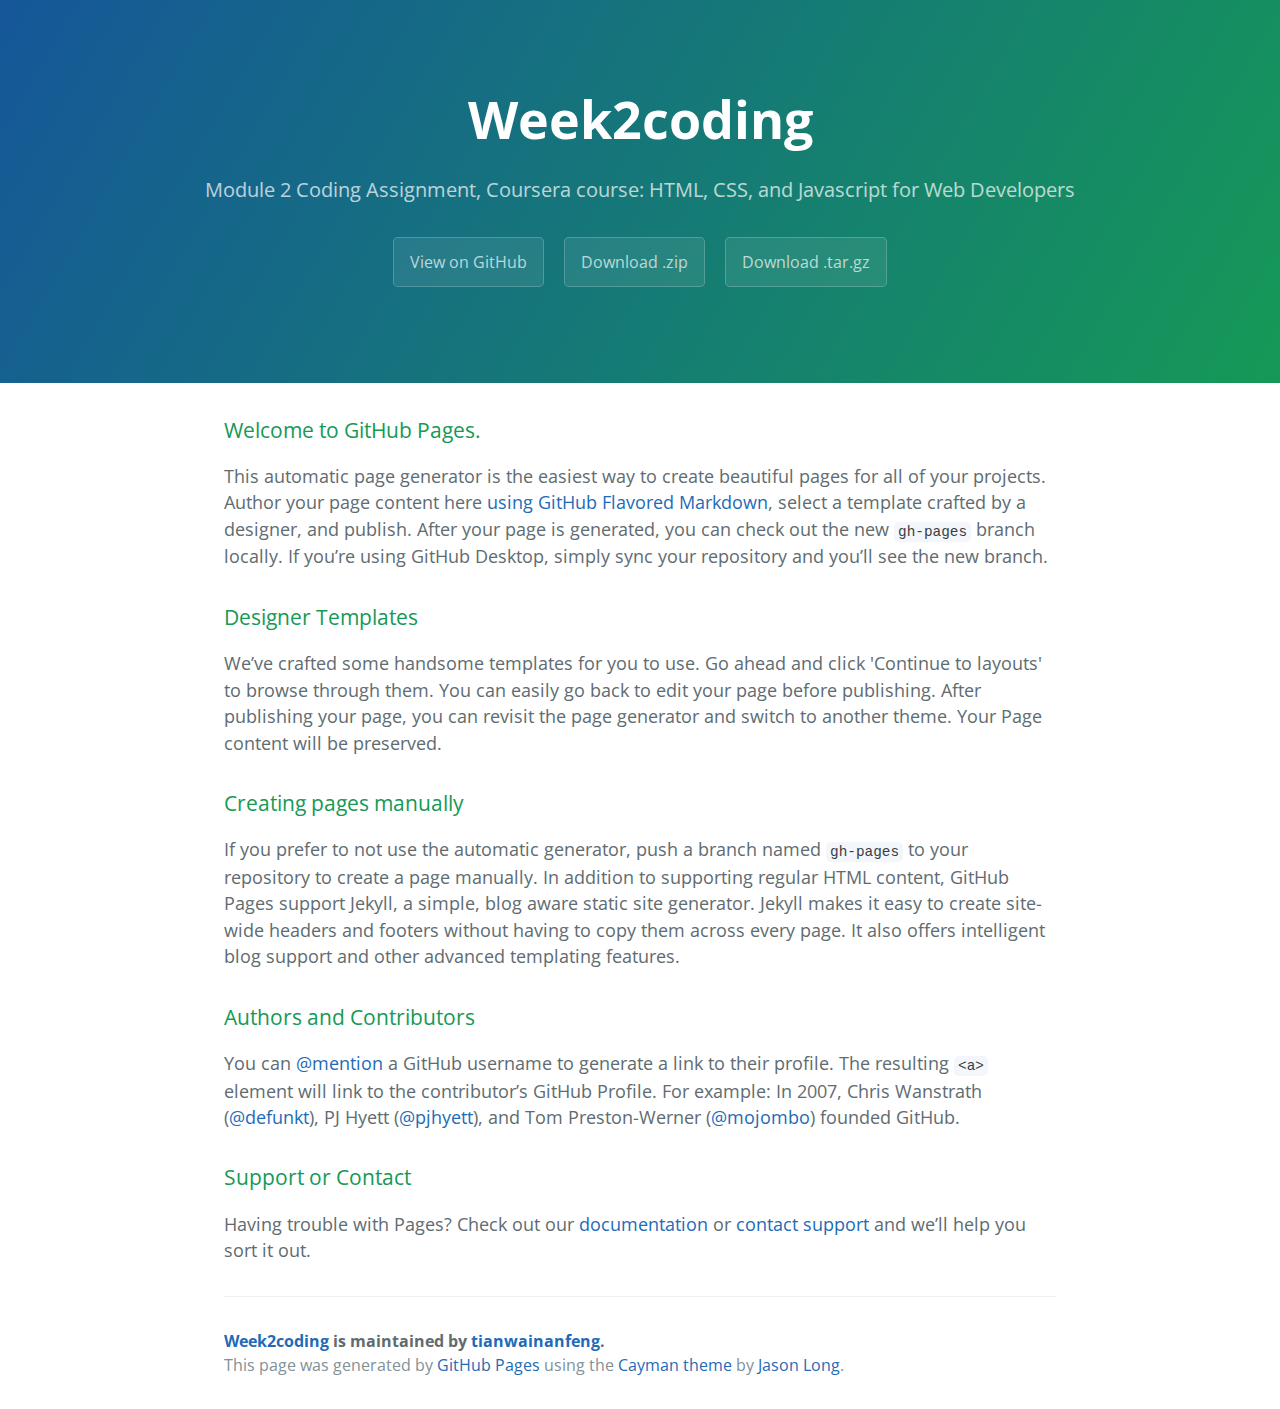
<file: index.html>
<!DOCTYPE html>
<html lang="en-us">
  <head>
    <meta charset="UTF-8">
    <title>Week2coding by tianwainanfeng</title>
    <meta name="viewport" content="width=device-width, initial-scale=1">
    <link rel="stylesheet" type="text/css" href="stylesheets/normalize.css" media="screen">
    <link href='https://fonts.googleapis.com/css?family=Open+Sans:400,700' rel='stylesheet' type='text/css'>
    <link rel="stylesheet" type="text/css" href="stylesheets/stylesheet.css" media="screen">
    <link rel="stylesheet" type="text/css" href="stylesheets/github-light.css" media="screen">
  </head>
  <body>
    <section class="page-header">
      <h1 class="project-name">Week2coding</h1>
      <h2 class="project-tagline">Module 2 Coding Assignment, Coursera course: HTML, CSS, and Javascript for Web Developers</h2>
      <a href="https://github.com/tianwainanfeng/week2coding" class="btn">View on GitHub</a>
      <a href="https://github.com/tianwainanfeng/week2coding/zipball/master" class="btn">Download .zip</a>
      <a href="https://github.com/tianwainanfeng/week2coding/tarball/master" class="btn">Download .tar.gz</a>
    </section>

    <section class="main-content">
      <h3>
<a id="welcome-to-github-pages" class="anchor" href="#welcome-to-github-pages" aria-hidden="true"><span aria-hidden="true" class="octicon octicon-link"></span></a>Welcome to GitHub Pages.</h3>

<p>This automatic page generator is the easiest way to create beautiful pages for all of your projects. Author your page content here <a href="https://guides.github.com/features/mastering-markdown/">using GitHub Flavored Markdown</a>, select a template crafted by a designer, and publish. After your page is generated, you can check out the new <code>gh-pages</code> branch locally. If you’re using GitHub Desktop, simply sync your repository and you’ll see the new branch.</p>

<h3>
<a id="designer-templates" class="anchor" href="#designer-templates" aria-hidden="true"><span aria-hidden="true" class="octicon octicon-link"></span></a>Designer Templates</h3>

<p>We’ve crafted some handsome templates for you to use. Go ahead and click 'Continue to layouts' to browse through them. You can easily go back to edit your page before publishing. After publishing your page, you can revisit the page generator and switch to another theme. Your Page content will be preserved.</p>

<h3>
<a id="creating-pages-manually" class="anchor" href="#creating-pages-manually" aria-hidden="true"><span aria-hidden="true" class="octicon octicon-link"></span></a>Creating pages manually</h3>

<p>If you prefer to not use the automatic generator, push a branch named <code>gh-pages</code> to your repository to create a page manually. In addition to supporting regular HTML content, GitHub Pages support Jekyll, a simple, blog aware static site generator. Jekyll makes it easy to create site-wide headers and footers without having to copy them across every page. It also offers intelligent blog support and other advanced templating features.</p>

<h3>
<a id="authors-and-contributors" class="anchor" href="#authors-and-contributors" aria-hidden="true"><span aria-hidden="true" class="octicon octicon-link"></span></a>Authors and Contributors</h3>

<p>You can <a href="https://help.github.com/articles/basic-writing-and-formatting-syntax/#mentioning-users-and-teams" class="user-mention">@mention</a> a GitHub username to generate a link to their profile. The resulting <code>&lt;a&gt;</code> element will link to the contributor’s GitHub Profile. For example: In 2007, Chris Wanstrath (<a href="https://github.com/defunkt" class="user-mention">@defunkt</a>), PJ Hyett (<a href="https://github.com/pjhyett" class="user-mention">@pjhyett</a>), and Tom Preston-Werner (<a href="https://github.com/mojombo" class="user-mention">@mojombo</a>) founded GitHub.</p>

<h3>
<a id="support-or-contact" class="anchor" href="#support-or-contact" aria-hidden="true"><span aria-hidden="true" class="octicon octicon-link"></span></a>Support or Contact</h3>

<p>Having trouble with Pages? Check out our <a href="https://help.github.com/pages">documentation</a> or <a href="https://github.com/contact">contact support</a> and we’ll help you sort it out.</p>

      <footer class="site-footer">
        <span class="site-footer-owner"><a href="https://github.com/tianwainanfeng/week2coding">Week2coding</a> is maintained by <a href="https://github.com/tianwainanfeng">tianwainanfeng</a>.</span>

        <span class="site-footer-credits">This page was generated by <a href="https://pages.github.com">GitHub Pages</a> using the <a href="https://github.com/jasonlong/cayman-theme">Cayman theme</a> by <a href="https://twitter.com/jasonlong">Jason Long</a>.</span>
      </footer>

    </section>

  
  </body>
</html>
</file>
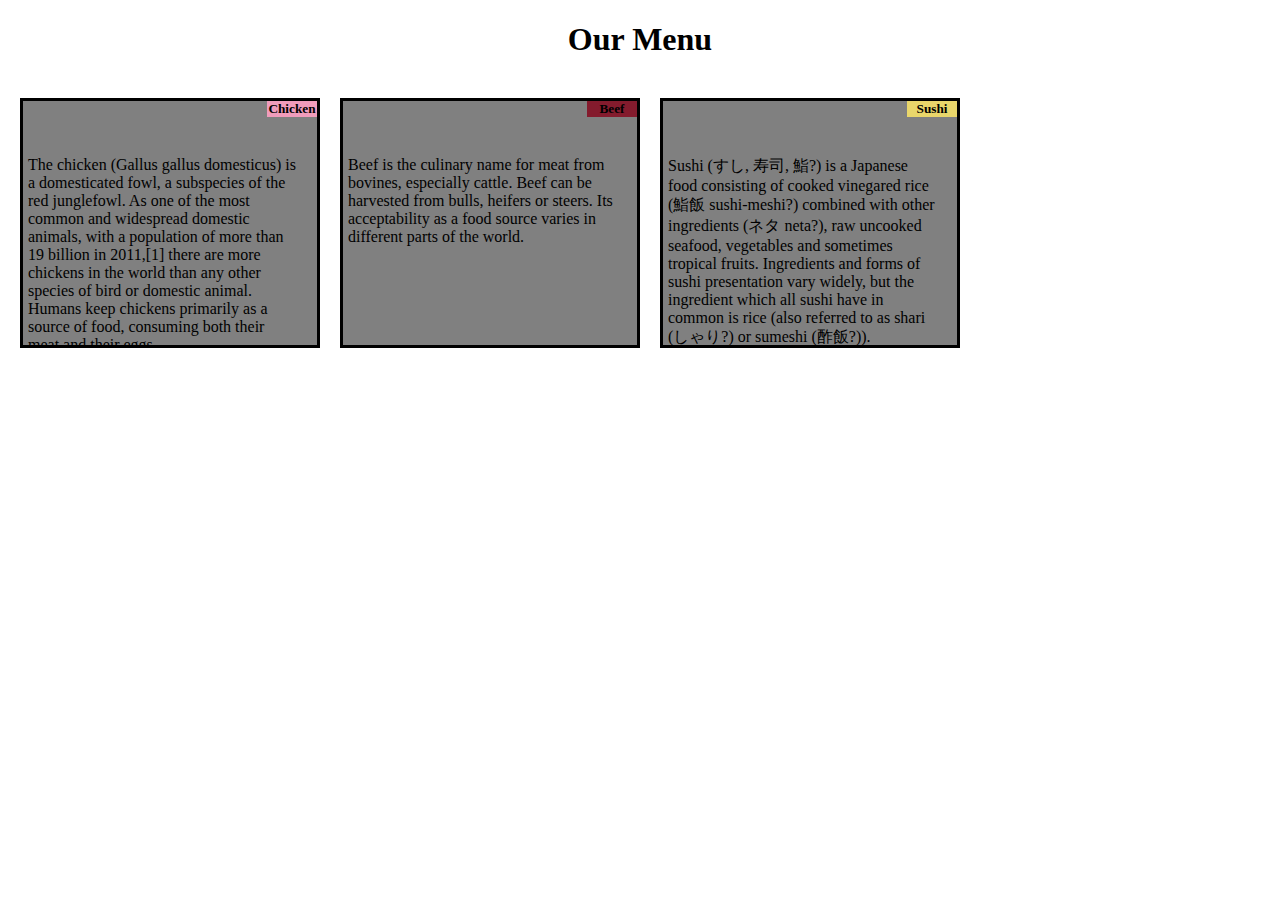
<file: module2-solution/index.html>
<!doctype html>
<html>
	<head>
		<title>week 2 coding solution</title>
		<link rel="stylesheet" type="text/css" href="css/style.css">
	</head>
	<body>
		<h1>Our Menu</h1>
		<section id="s1">
			<h5 id="chicken">Chicken</h5>
			<p>The chicken (Gallus gallus domesticus) is a domesticated fowl, a subspecies of the red junglefowl. As one of the most common and widespread domestic animals, with a population of more than 19 billion in 2011,[1] there are more chickens in the world than any other species of bird or domestic animal. Humans keep chickens primarily as a source of food, consuming both their meat and their eggs.</p>
		</section>
		<section id="s2">
			<h5 id="beef">Beef</h5>
			<p>Beef is the culinary name for meat from bovines, especially cattle. Beef can be harvested from bulls, heifers or steers. Its acceptability as a food source varies in different parts of the world.</p>
		</section>
		<section id="s3">
			<h5 id="sushi">Sushi</h5>
			<p>Sushi (すし, 寿司, 鮨?) is a Japanese food consisting of cooked vinegared rice (鮨飯 sushi-meshi?) combined with other ingredients (ネタ neta?), raw uncooked seafood, vegetables and sometimes tropical fruits. Ingredients and forms of sushi presentation vary widely, but the ingredient which all sushi have in common is rice (also referred to as shari (しゃり?) or sumeshi (酢飯?)).</p>
		</section>
	</body>
</html>
</file>
<file: stylesheets/stylesheet.css>
* {
  box-sizing: border-box; }

body {
  padding: 0;
  margin: 0;
  font-family: "Open Sans", "Helvetica Neue", Helvetica, Arial, sans-serif;
  font-size: 16px;
  line-height: 1.5;
  color: #606c71; }

a {
  color: #1e6bb8;
  text-decoration: none; }
  a:hover {
    text-decoration: underline; }

.btn {
  display: inline-block;
  margin-bottom: 1rem;
  color: rgba(255, 255, 255, 0.7);
  background-color: rgba(255, 255, 255, 0.08);
  border-color: rgba(255, 255, 255, 0.2);
  border-style: solid;
  border-width: 1px;
  border-radius: 0.3rem;
  transition: color 0.2s, background-color 0.2s, border-color 0.2s; }
  .btn + .btn {
    margin-left: 1rem; }

.btn:hover {
  color: rgba(255, 255, 255, 0.8);
  text-decoration: none;
  background-color: rgba(255, 255, 255, 0.2);
  border-color: rgba(255, 255, 255, 0.3); }

@media screen and (min-width: 64em) {
  .btn {
    padding: 0.75rem 1rem; } }

@media screen and (min-width: 42em) and (max-width: 64em) {
  .btn {
    padding: 0.6rem 0.9rem;
    font-size: 0.9rem; } }

@media screen and (max-width: 42em) {
  .btn {
    display: block;
    width: 100%;
    padding: 0.75rem;
    font-size: 0.9rem; }
    .btn + .btn {
      margin-top: 1rem;
      margin-left: 0; } }

.page-header {
  color: #fff;
  text-align: center;
  background-color: #159957;
  background-image: linear-gradient(120deg, #155799, #159957); }

@media screen and (min-width: 64em) {
  .page-header {
    padding: 5rem 6rem; } }

@media screen and (min-width: 42em) and (max-width: 64em) {
  .page-header {
    padding: 3rem 4rem; } }

@media screen and (max-width: 42em) {
  .page-header {
    padding: 2rem 1rem; } }

.project-name {
  margin-top: 0;
  margin-bottom: 0.1rem; }

@media screen and (min-width: 64em) {
  .project-name {
    font-size: 3.25rem; } }

@media screen and (min-width: 42em) and (max-width: 64em) {
  .project-name {
    font-size: 2.25rem; } }

@media screen and (max-width: 42em) {
  .project-name {
    font-size: 1.75rem; } }

.project-tagline {
  margin-bottom: 2rem;
  font-weight: normal;
  opacity: 0.7; }

@media screen and (min-width: 64em) {
  .project-tagline {
    font-size: 1.25rem; } }

@media screen and (min-width: 42em) and (max-width: 64em) {
  .project-tagline {
    font-size: 1.15rem; } }

@media screen and (max-width: 42em) {
  .project-tagline {
    font-size: 1rem; } }

.main-content :first-child {
  margin-top: 0; }
.main-content img {
  max-width: 100%; }
.main-content h1, .main-content h2, .main-content h3, .main-content h4, .main-content h5, .main-content h6 {
  margin-top: 2rem;
  margin-bottom: 1rem;
  font-weight: normal;
  color: #159957; }
.main-content p {
  margin-bottom: 1em; }
.main-content code {
  padding: 2px 4px;
  font-family: Consolas, "Liberation Mono", Menlo, Courier, monospace;
  font-size: 0.9rem;
  color: #383e41;
  background-color: #f3f6fa;
  border-radius: 0.3rem; }
.main-content pre {
  padding: 0.8rem;
  margin-top: 0;
  margin-bottom: 1rem;
  font: 1rem Consolas, "Liberation Mono", Menlo, Courier, monospace;
  color: #567482;
  word-wrap: normal;
  background-color: #f3f6fa;
  border: solid 1px #dce6f0;
  border-radius: 0.3rem; }
  .main-content pre > code {
    padding: 0;
    margin: 0;
    font-size: 0.9rem;
    color: #567482;
    word-break: normal;
    white-space: pre;
    background: transparent;
    border: 0; }
.main-content .highlight {
  margin-bottom: 1rem; }
  .main-content .highlight pre {
    margin-bottom: 0;
    word-break: normal; }
.main-content .highlight pre, .main-content pre {
  padding: 0.8rem;
  overflow: auto;
  font-size: 0.9rem;
  line-height: 1.45;
  border-radius: 0.3rem; }
.main-content pre code, .main-content pre tt {
  display: inline;
  max-width: initial;
  padding: 0;
  margin: 0;
  overflow: initial;
  line-height: inherit;
  word-wrap: normal;
  background-color: transparent;
  border: 0; }
  .main-content pre code:before, .main-content pre code:after, .main-content pre tt:before, .main-content pre tt:after {
    content: normal; }
.main-content ul, .main-content ol {
  margin-top: 0; }
.main-content blockquote {
  padding: 0 1rem;
  margin-left: 0;
  color: #819198;
  border-left: 0.3rem solid #dce6f0; }
  .main-content blockquote > :first-child {
    margin-top: 0; }
  .main-content blockquote > :last-child {
    margin-bottom: 0; }
.main-content table {
  display: block;
  width: 100%;
  overflow: auto;
  word-break: normal;
  word-break: keep-all; }
  .main-content table th {
    font-weight: bold; }
  .main-content table th, .main-content table td {
    padding: 0.5rem 1rem;
    border: 1px solid #e9ebec; }
.main-content dl {
  padding: 0; }
  .main-content dl dt {
    padding: 0;
    margin-top: 1rem;
    font-size: 1rem;
    font-weight: bold; }
  .main-content dl dd {
    padding: 0;
    margin-bottom: 1rem; }
.main-content hr {
  height: 2px;
  padding: 0;
  margin: 1rem 0;
  background-color: #eff0f1;
  border: 0; }

@media screen and (min-width: 64em) {
  .main-content {
    max-width: 64rem;
    padding: 2rem 6rem;
    margin: 0 auto;
    font-size: 1.1rem; } }

@media screen and (min-width: 42em) and (max-width: 64em) {
  .main-content {
    padding: 2rem 4rem;
    font-size: 1.1rem; } }

@media screen and (max-width: 42em) {
  .main-content {
    padding: 2rem 1rem;
    font-size: 1rem; } }

.site-footer {
  padding-top: 2rem;
  margin-top: 2rem;
  border-top: solid 1px #eff0f1; }

.site-footer-owner {
  display: block;
  font-weight: bold; }

.site-footer-credits {
  color: #819198; }

@media screen and (min-width: 64em) {
  .site-footer {
    font-size: 1rem; } }

@media screen and (min-width: 42em) and (max-width: 64em) {
  .site-footer {
    font-size: 1rem; } }

@media screen and (max-width: 42em) {
  .site-footer {
    font-size: 0.9rem; } }
</file>
<file: stylesheets/github-light.css>
/*
   Copyright 2014 GitHub Inc.

   Licensed under the Apache License, Version 2.0 (the "License");
   you may not use this file except in compliance with the License.
   You may obtain a copy of the License at

       http://www.apache.org/licenses/LICENSE-2.0

   Unless required by applicable law or agreed to in writing, software
   distributed under the License is distributed on an "AS IS" BASIS,
   WITHOUT WARRANTIES OR CONDITIONS OF ANY KIND, either express or implied.
   See the License for the specific language governing permissions and
   limitations under the License.

*/

.pl-c /* comment */ {
  color: #969896;
}

.pl-c1      /* constant, markup.raw, meta.diff.header, meta.module-reference, meta.property-name, support, support.constant, support.variable, variable.other.constant */,
.pl-s .pl-v /* string variable */ {
  color: #0086b3;
}

.pl-e  /* entity */,
.pl-en /* entity.name */ {
  color: #795da3;
}

.pl-s .pl-s1 /* string source */,
.pl-smi      /* storage.modifier.import, storage.modifier.package, storage.type.java, variable.other, variable.parameter.function */ {
  color: #333;
}

.pl-ent /* entity.name.tag */ {
  color: #63a35c;
}

.pl-k /* keyword, storage, storage.type */ {
  color: #a71d5d;
}

.pl-pds              /* punctuation.definition.string, string.regexp.character-class */,
.pl-s                /* string */,
.pl-s .pl-pse .pl-s1 /* string punctuation.section.embedded source */,
.pl-sr               /* string.regexp */,
.pl-sr .pl-cce       /* string.regexp constant.character.escape */,
.pl-sr .pl-sra       /* string.regexp string.regexp.arbitrary-repitition */,
.pl-sr .pl-sre       /* string.regexp source.ruby.embedded */ {
  color: #183691;
}

.pl-v /* variable */ {
  color: #ed6a43;
}

.pl-id /* invalid.deprecated */ {
  color: #b52a1d;
}

.pl-ii /* invalid.illegal */ {
  background-color: #b52a1d;
  color: #f8f8f8;
}

.pl-sr .pl-cce /* string.regexp constant.character.escape */ {
  color: #63a35c;
  font-weight: bold;
}

.pl-ml /* markup.list */ {
  color: #693a17;
}

.pl-mh        /* markup.heading */,
.pl-mh .pl-en /* markup.heading entity.name */,
.pl-ms        /* meta.separator */ {
  color: #1d3e81;
  font-weight: bold;
}

.pl-mq /* markup.quote */ {
  color: #008080;
}

.pl-mi /* markup.italic */ {
  color: #333;
  font-style: italic;
}

.pl-mb /* markup.bold */ {
  color: #333;
  font-weight: bold;
}

.pl-md /* markup.deleted, meta.diff.header.from-file */ {
  background-color: #ffecec;
  color: #bd2c00;
}

.pl-mi1 /* markup.inserted, meta.diff.header.to-file */ {
  background-color: #eaffea;
  color: #55a532;
}

.pl-mdr /* meta.diff.range */ {
  color: #795da3;
  font-weight: bold;
}

.pl-mo /* meta.output */ {
  color: #1d3e81;
}
</file>
<file: module2-solution/css/style.css>
* {
	 box-sizing: border-box; 
}


h1 {
	text-align: center;
	margin-bottom: 30px;
}

body {
	margin: 10px;
	padding: 0px 0px 0px 0px;
}

section {
	background-color: gray;
	margin: 10px;
	padding: 0px 0px 0px 5px;
	border: 3px solid black; 
	overflow:auto;
	height: 250px;
	float: left;
}

#s1 {
	clear:left;
}

h5 {
	margin-top: 0px;
	width: 50px;
	text-align: center;
	float: right;
	clear: top;
}

p {
	float: left;
	margin-right: 20px;
}

#chicken {
	background-color: #F19CBB;
}

#beef {
	background-color: #841B2D; 
}

#sushi {
	background-color: #E9D66B;
}


@media (min-width: 992px) {
	#s1 {
		width: 300px;

	}
	#s2 {
		width: 300px;
	}
	#s3 {
		width: 300px;
	}
}

@media (min-width: 768px) and (max-width: 991px) {
		#s1 {
		width: 300px;

	}
	#s2 {
		width: 300px;
	}
		#s3 {
		width: 80%;
	}
}

@media (max-width: 767px) {
	#s1 {
		width: 80%;

	}
	#s2 {
		width: 80%;
	}
	#s3 {
		width: 80%;
	}
}


}
</file>
